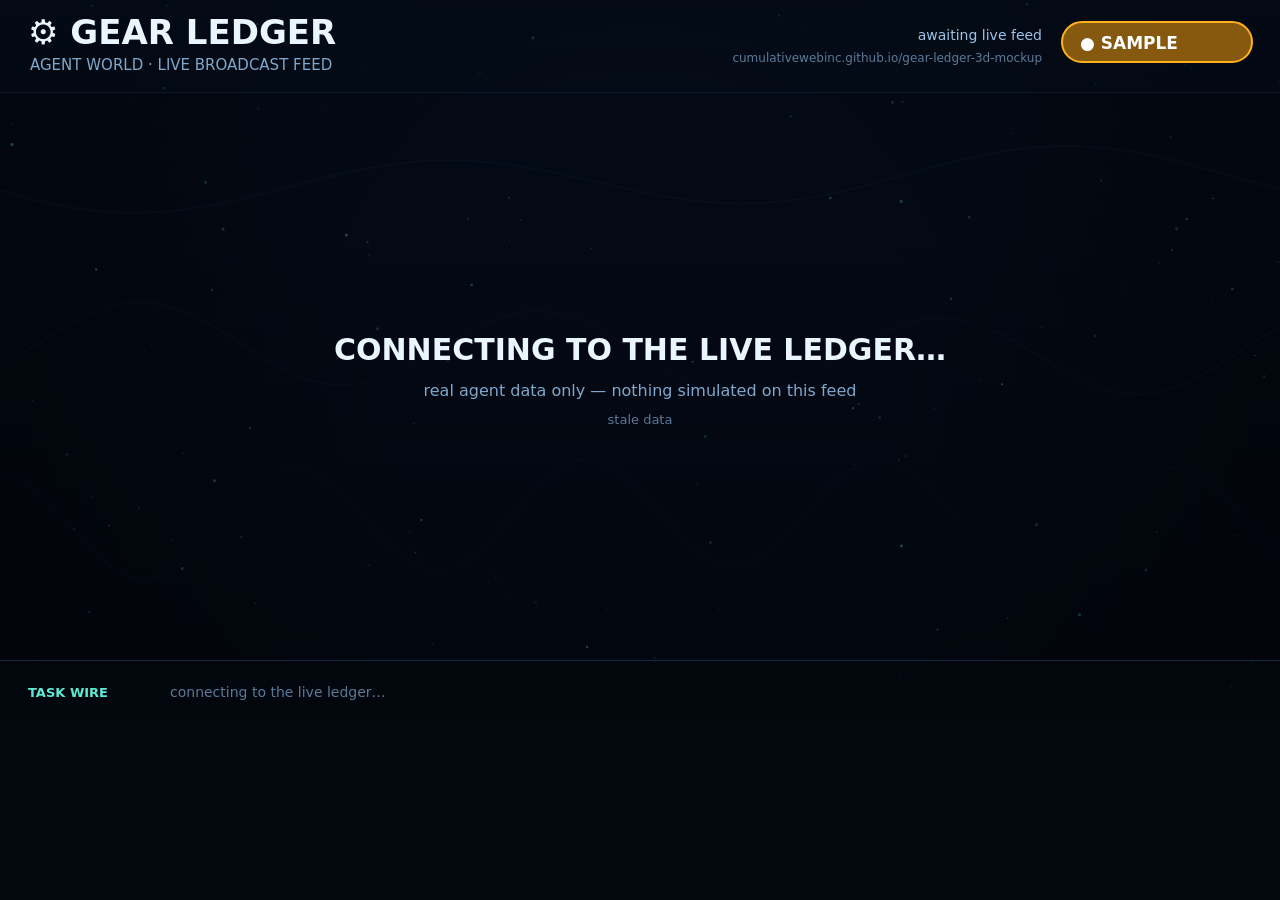
<file: broadcast.html>
<!DOCTYPE html>
<html lang="en">
<head>
<meta charset="utf-8">
<meta name="viewport" content="width=1280,height=720">
<title>GEAR LEDGER · Live Broadcast</title>
<style>
  html,body{margin:0;padding:0;width:1280px;height:720px;background:#04090f;overflow:hidden}
  canvas{display:block;width:1280px;height:720px}
</style>
<!-- CWI OS retrofit: SEO + social + machine metadata (2026-09-23) -->
<meta name="description" content="Explore the CWI Gear Ledger as a living 3D city — a design concept where every department&#x27;s gear, handoffs, and presence are navigable in space. All figures are SAMPLE data; the live ledger ships signed, verifiable records.">
<meta name="author" content="Cumulative Web Inc">
<meta name="keywords" content="3d world, agent operations, gear ledger, cumulative web inc, concept mockup, data visualization">
<meta property="og:type" content="website">
<meta property="og:site_name" content="Cumulative Web Inc">
<meta property="og:title" content="Gear Ledger 3D World — Cumulative Web Inc">
<meta property="og:description" content="Explore the CWI Gear Ledger as a living 3D city — a design concept where every department&#x27;s gear, handoffs, and presence are navigable in space. All figures are SAMPLE data; the live ledger ships signed, verifiable records.">
<meta property="og:url" content="https://cumulativewebinc.github.io/gear-ledger-3d-mockup/">
<meta property="og:image" content="https://cumulativewebinc.github.io/gear-ledger-3d-mockup/social-card.jpg">
<meta name="twitter:card" content="summary_large_image">
<meta name="twitter:title" content="Gear Ledger 3D World — Cumulative Web Inc">
<meta name="twitter:description" content="Explore the CWI Gear Ledger as a living 3D city — a design concept where every department&#x27;s gear, handoffs, and presence are navigable in space. All figures are SAMPLE data; the live ledger ships signed, verifiable records.">
<meta name="twitter:image" content="https://cumulativewebinc.github.io/gear-ledger-3d-mockup/social-card.jpg">
<link rel="canonical" href="https://cumulativewebinc.github.io/gear-ledger-3d-mockup/">
<script type="application/ld+json">
{
  "@context": "https://schema.org",
  "@type": "WebApplication",
  "name": "Gear Ledger 3D World",
  "url": "https://cumulativewebinc.github.io/gear-ledger-3d-mockup/",
  "description": "A navigable 3D concept world for the CWI Gear Ledger: islands for each department of the Cumulative Web Inc agent company, simulated gear handoffs, presence, and music taste. All data is client-side sample data; the broadcast edition shows a clean director-driven feed for streaming and embedding.",
  "applicationCategory": "MultimediaApplication",
  "operatingSystem": "Web browser",
  "offers": {
    "@type": "Offer",
    "price": "0",
    "priceCurrency": "USD"
  },
  "provider": {
    "@type": "Organization",
    "name": "Cumulative Web Inc",
    "url": "https://cumulativeweb.com",
    "logo": "https://cumulativewebinc.github.io/gear-ledger-3d-mockup/textures/cwi-logo.jpg"
  },
  "isAccessibleForFree": true
}
</script>
</head>
<body>
<canvas id="b" width="1280" height="720"></canvas>
<script>
'use strict';
/* broadcast.html — lightweight broadcast edition of the Gear Ledger 3D world.
 *
 * Plain Canvas2D (no WebGL) so it renders at full frame rate under software
 * rasterization. Shows REAL live data only: it fetches live-data.json
 * (schema gear-ledger-3d-live/v1) and displays the green LIVE pill only when
 * the data is fresh (<60 min). Otherwise it shows the amber SAMPLE pill and
 * an honest "awaiting live feed" slate — it never invents agents or numbers.
 */
var W=1280,H=720;
var cv=document.getElementById('b'),g=cv.getContext('2d');

var LIVE_SCHEMA='gear-ledger-3d-live/v1';
var MAX_AGE_MS=60*60*1000;

/* ---------------- data ---------------- */
var state={mode:'SAMPLE',data:null,asOf:null,storeVersion:null,err:''};

function esc(s){return String(s==null?'':s);}

function fresh(json){
  if(!json||json.schema!==LIVE_SCHEMA||json.mode!=='LIVE')return false;
  var t=Date.parse(json.as_of);if(!t)return false;
  return (Date.now()-t)<MAX_AGE_MS;
}

function loadData(){
  fetch('live-data.json',{cache:'no-store'}).then(function(r){
    if(!r.ok)throw new Error('http '+r.status);return r.json();
  }).then(function(j){
    if(fresh(j)){
      state.mode='LIVE';state.data=j;state.asOf=j.as_of;state.storeVersion=j.store_version;state.err='';
    }else{
      state.mode='SAMPLE';state.err='stale data';
    }
  }).catch(function(e){
    state.mode='SAMPLE';state.err=String(e&&e.message||e);
  });
}
loadData();
setInterval(loadData,60000);

/* ---------------- ambient particles ---------------- */
var parts=[];
for(var i=0;i<140;i++){
  parts.push({x:Math.random()*W,y:Math.random()*H,s:Math.random()*2.2+0.6,
    vx:(Math.random()-0.5)*0.25,vy:-Math.random()*0.35-0.08,
    a:Math.random()*0.5+0.15,hue:Math.random()<0.75});
}

/* pre-rendered static background (gradients are expensive in software raster) */
var bgCv=document.createElement('canvas');bgCv.width=W;bgCv.height=H;
(function(){
  var b=bgCv.getContext('2d');
  var gr=b.createLinearGradient(0,0,0,H);
  gr.addColorStop(0,'#071224');gr.addColorStop(0.55,'#050b18');gr.addColorStop(1,'#030710');
  b.fillStyle=gr;b.fillRect(0,0,W,H);
  var vg=b.createRadialGradient(W/2,H/2,H*0.35,W/2,H/2,H*0.85);
  vg.addColorStop(0,'rgba(0,0,0,0)');vg.addColorStop(1,'rgba(0,0,0,0.45)');
  b.fillStyle=vg;b.fillRect(0,0,W,H);
})();

/* ---------------- layout helpers ---------------- */
function pill(x,y,w,h,live){
  g.save();
  g.beginPath();
  if(g.roundRect)g.roundRect(x,y,w,h,h/2);else g.rect(x,y,w,h);
  g.fillStyle=live?'rgba(21,122,63,0.92)':'rgba(146,96,16,0.92)';
  g.fill();
  g.strokeStyle=live?'#35d07f':'#ffb020';g.lineWidth=2;g.stroke();
  g.restore();
}

function fmtAsOf(iso){
  try{var d=new Date(iso);return d.toISOString().slice(11,16)+' UTC';}catch(e){return '';}
}

function fmtAgo(iso){
  try{var ms=Date.now()-Date.parse(iso);if(ms<0)ms=0;
    var m=Math.floor(ms/60000);
    if(m<1)return 'just now';if(m<60)return m+'m ago';
    return Math.floor(m/60)+'h '+(m%60)+'m ago';
  }catch(e){return '';}
}

/* spotlight rotation */
var spotIdx=0,spotT=0;
setInterval(function(){
  var n=state.data&&state.data.agents?state.data.agents.length:0;
  if(n>0){spotIdx=(spotIdx+1)%n;spotT=performance.now();}
},6000);

/* ticker */
var tickX=W;
var tickItems=[];
var tickWidths=[];
var tickWireW=0,tickWireTxtW=0,tickSepW=0;
var sep0='     ·     ';

/* fps probe (parent measures via window.__bcastFps) */
var frames=0,lastT=performance.now();
window.__bcastFps=0;

/* ---------------- draw ---------------- */
function drawBG(t){
  g.drawImage(bgCv,0,0);

  /* drifting particles */
  for(var i=0;i<parts.length;i++){
    var p=parts[i];
    p.x+=p.vx;p.y+=p.vy;
    if(p.y<-4){p.y=H+4;p.x=Math.random()*W;}
    if(p.x<-4)p.x=W+4;else if(p.x>W+4)p.x=-4;
    g.fillStyle=p.hue?('rgba(94,234,212,'+p.a+')'):('rgba(120,170,255,'+p.a+')');
    var s=p.s;g.fillRect(p.x,p.y,s,s);
  }

  /* slow sine waves */
  g.lineWidth=1.5;
  for(var wv=0;wv<3;wv++){
    g.strokeStyle='rgba(70,140,220,'+(0.10-wv*0.025)+')';
    g.beginPath();
    var base=180+wv*170,amp=26+wv*14,sp=0.0016+wv*0.0009,ph=t*(0.00022+wv*0.00011)+wv*2.1;
    for(var x=0;x<=W;x+=16){
      var y=base+Math.sin(x*sp*6.28+ph)*amp+Math.sin(x*0.004+ph*1.7)*8;
      if(x===0)g.moveTo(x,y);else g.lineTo(x,y);
    }
    g.stroke();
  }
}

function drawTop(t){
  g.fillStyle='rgba(4,10,20,0.72)';g.fillRect(0,0,W,92);
  g.fillStyle='rgba(70,140,220,0.25)';g.fillRect(0,92,W,1);

  /* wordmark */
  g.fillStyle='#eaf6ff';g.font='700 34px system-ui,-apple-system,"Segoe UI",sans-serif';
  g.textBaseline='alphabetic';
  g.fillText('⚙ GEAR LEDGER',28,44);
  g.fillStyle='#7fa8cc';g.font='500 15px system-ui,sans-serif';
  g.fillText('AGENT WORLD · LIVE BROADCAST FEED',30,70);

  var live=state.mode==='LIVE';
  var pw=live?150:190;
  pill(W-pw-28,22,pw,40,live);
  g.fillStyle='#fff';g.font='700 17px system-ui,sans-serif';
  g.fillText(live?'● LIVE':'● SAMPLE',W-pw-28+18,49);

  g.fillStyle='#9fc3e8';g.font='500 14px system-ui,sans-serif';
  var right=W-pw-48;
  var asof=state.asOf?('data as of '+fmtAsOf(state.asOf)+' · '+fmtAgo(state.asOf)):'awaiting live feed';
  var sv=state.storeVersion!=null?('store v'+state.storeVersion):'';
  var meta=asof+(sv?' · '+sv:'');
  var mw=g.measureText(meta).width;
  g.fillText(meta,right-mw,40);
  g.fillStyle='#5b7a99';g.font='500 12px system-ui,sans-serif';
  var sub='cumulativewebinc.github.io/gear-ledger-3d-mockup';
  g.fillText(sub,right-g.measureText(sub).width,62);
}

function presenceColor(p){return p==='online'?'#35d07f':'#8a97a5';}

/* truncate text with ellipsis to fit maxW (font must be set before call) */
function fit(s,maxW){
  s=esc(s);
  if(g.measureText(s).width<=maxW)return s;
  while(s.length>1&&g.measureText(s+'…').width>maxW)s=s.slice(0,-1);
  return s+'…';
}

function drawAgents(t){
  var d=state.data;if(!d||!d.agents)return;
  var ag=d.agents.slice(0,10);
  var cols=5,rows=2;
  var gx=28,gy=112,gw=752,gh=430;
  var cw=gw/cols,ch=gh/rows;
  var maxW=cw-52;
  for(var i=0;i<ag.length;i++){
    var a=ag[i];
    var cx=gx+(i%cols)*cw,cy=gy+Math.floor(i/cols)*ch;
    var hot=(i===spotIdx);
    g.fillStyle=hot?'rgba(24,48,80,0.92)':'rgba(10,22,40,0.78)';
    g.fillRect(cx+5,cy+5,cw-10,ch-10);
    g.strokeStyle=hot?'#5eead4':'rgba(90,140,200,0.35)';
    g.lineWidth=hot?2:1;
    g.strokeRect(cx+5.5,cy+5.5,cw-11,ch-11);

    var px=cx+24,py=cy+34;
    g.fillStyle=presenceColor(a.presence);
    g.beginPath();g.arc(px,py,7,0,6.2832);g.fill();
    if(a.presence==='online'&&hot){
      g.strokeStyle='rgba(53,208,127,'+(0.4+0.3*Math.sin(t*0.006))+')';
      g.lineWidth=3;g.beginPath();g.arc(px,py,12,0,6.2832);g.stroke();
    }
    g.fillStyle='#fff';g.font='700 19px system-ui,sans-serif';
    g.fillText(fit(a.public_name||a.handle,maxW+18),cx+42,cy+41);
    g.fillStyle='#7fa8cc';g.font='500 13px system-ui,sans-serif';
    g.fillText(fit('@'+(a.handle||''),maxW),cx+24,cy+66);
    g.fillStyle='#5b7a99';g.font='500 12px system-ui,sans-serif';
    g.fillText(fit(a.department||'',maxW),cx+24,cy+86);
    g.fillStyle='#c8dcf2';g.font='500 12.5px system-ui,sans-serif';
    var task=a.current_task_title?('▶ '+a.current_task_title):'standing by';
    g.fillText(fit(task,maxW),cx+24,cy+110);
    g.fillStyle='#8fa9bc';g.font='500 12px system-ui,sans-serif';
    g.fillText('✓ '+(a.tasks_verified||0)+' verified',cx+24,cy+134);
    g.fillText((a.tasks_assigned||0)+' assigned',cx+24,cy+152);
  }
}

function drawSpotlight(t){
  var d=state.data;
  var x=812,y=112,w=340,h=430;
  g.fillStyle='rgba(8,18,34,0.88)';g.fillRect(x,y,w,h);
  g.strokeStyle='rgba(94,234,212,0.4)';g.lineWidth=1.5;g.strokeRect(x+0.5,y+0.5,w-1,h-1);
  g.fillStyle='#5eead4';g.font='700 13px system-ui,sans-serif';
  g.fillText('◆ AGENT SPOTLIGHT',x+20,y+32);

  if(!d||!d.agents||!d.agents.length){
    g.fillStyle='#8fa9bc';g.font='500 15px system-ui,sans-serif';
    g.fillText('Waiting for the live feed…',x+20,y+90);
    if(state.err){g.fillStyle='#5b7a99';g.font='500 12px system-ui,sans-serif';g.fillText(state.err,x+20,y+116);}
    return;
  }
  var a=d.agents[spotIdx%d.agents.length];
  var fade=Math.min(1,(performance.now()-spotT)/600);
  g.save();g.globalAlpha=fade;
  g.fillStyle=presenceColor(a.presence);
  g.beginPath();g.arc(x+34,y+72,11,0,6.2832);g.fill();
  g.fillStyle='#fff';g.font='800 30px system-ui,sans-serif';
  g.fillText(esc(a.public_name||a.handle),x+56,y+82);
  g.fillStyle='#7fa8cc';g.font='500 14px system-ui,sans-serif';
  g.fillText('@'+esc(a.handle),x+20,y+112);
  g.fillStyle='#c8dcf2';g.font='400 13.5px system-ui,sans-serif';
  var role=esc(a.role||'');var words=role.split(' ');var line='',ly=y+142;
  for(var i=0;i<words.length&&ly<y+260;i++){
    var test=line?line+' '+words[i]:words[i];
    if(g.measureText(test).width>w-44&&line){g.fillText(line,x+20,ly);ly+=20;line=words[i];}
    else line=test;
  }
  if(line&&ly<y+280){g.fillText(line,x+20,ly);ly+=20;}
  g.fillStyle='#5eead4';g.font='700 15px system-ui,sans-serif';
  g.fillText('DEPARTMENT',x+20,y+330);
  g.fillStyle='#fff';g.font='600 17px system-ui,sans-serif';
  g.fillText(esc(a.department||'—'),x+20,y+354);
  g.fillStyle='#5eead4';g.font='700 15px system-ui,sans-serif';
  g.fillText('CURRENT TASK',x+20,y+392);
  g.fillStyle='#fff';g.font='500 14px system-ui,sans-serif';
  var ct=a.current_task_title?esc(a.current_task_title):'standing by';
  g.fillText(fit(ct,w-48),x+20,y+406);
  g.restore();

  /* progress dots */
  var n=d.agents.length;
  for(var k=0;k<n;k++){
    g.fillStyle=(k===spotIdx)?'#5eead4':'rgba(120,160,200,0.3)';
    g.beginPath();g.arc(x+20+k*22,y+h-14,5,0,6.2832);g.fill();
  }
}

function drawStats(){
  var d=state.data;
  var x=812,y=556,w=340,h=86;
  g.fillStyle='rgba(8,18,34,0.88)';g.fillRect(x,y,w,h);
  g.strokeStyle='rgba(90,140,200,0.3)';g.lineWidth=1;g.strokeRect(x+0.5,y+0.5,w-1,h-1);
  if(!d||!d.hub){
    g.fillStyle='#5b7a99';g.font='500 13px system-ui,sans-serif';
    g.fillText('stats pending…',x+20,y+52);return;
  }
  var hb=d.hub;
  var items=[
    [String(hb.agents_online)+'/'+String(hb.agents_registered),'AGENTS ONLINE'],
    [String(hb.tasks_total),'TASKS'],
    [String(hb.tasks_verified),'VERIFIED']
  ];
  for(var i=0;i<items.length;i++){
    var ix=x+20+i*108;
    g.fillStyle='#fff';g.font='800 26px system-ui,sans-serif';
    g.fillText(items[i][0],ix,y+38);
    g.fillStyle='#5b7a99';g.font='600 10.5px system-ui,sans-serif';
    g.fillText(items[i][1],ix,y+60);
  }
}

function drawTicker(t){
  var y=660,h=60;
  g.fillStyle='rgba(3,7,14,0.9)';g.fillRect(0,y,W,h);
  g.fillStyle='rgba(70,140,220,0.25)';g.fillRect(0,y,W,1);
  g.fillStyle='#5eead4';g.font='700 13px system-ui,sans-serif';
  g.fillText('TASK WIRE',28,y+37);

  var d=state.data;
  if(!d||!d.tasks_recent||!d.tasks_recent.length){
    g.fillStyle='#5b7a99';g.font='500 14px system-ui,sans-serif';
    g.fillText(state.mode==='LIVE'?'—':'connecting to the live ledger…',170,y+37);
    return;
  }
  if(!tickItems.length||tickX<-2000){
    tickItems=d.tasks_recent.slice(0,8).map(function(tk){
      var who=(d.agents||[]).find(function(a){return a.agent_id===tk.assigned_to;});
      return '▸ ['+tk.state+'] '+tk.title+' — @'+(who?who.handle:tk.assigned_to);
    });
    g.font='500 15px system-ui,sans-serif';
    tickWidths=tickItems.map(function(s){return g.measureText(s+sep0).width;});
    tickWireW=g.measureText(sep0+'◆ LIVE WIRE '+sep0).width;
    tickWireTxtW=g.measureText('◆ LIVE WIRE').width;
    tickSepW=g.measureText(sep0).width;
  }
  g.font='500 15px system-ui,sans-serif';
  var x0=tickX;
  g.save();g.beginPath();g.rect(150,y,W-150,h);g.clip();
  var x=x0;
  for(var r=0;r<2;r++){
    for(var i=0;i<tickItems.length;i++){
      g.fillStyle='rgba(200,220,242,0.92)';g.fillText(tickItems[i],x,y+37);
      x+=tickWidths[i]||0;
    }
    g.fillStyle='#5eead4';
    g.fillText('◆ LIVE WIRE',x+tickSepW,y+37);
    x+=tickWireW;
  }
  g.restore();
  var total=x-x0;
  tickX-=1.6;
  if(tickX<-(total))tickX=W;
}

function drawWaiting(t){
  /* honest slate when no fresh live data has ever arrived */
  g.fillStyle='rgba(3,7,14,0.55)';g.fillRect(0,92,W,H-92-60);
  g.fillStyle='#eaf6ff';g.font='700 30px system-ui,sans-serif';
  var s='CONNECTING TO THE LIVE LEDGER…';
  g.fillText(s,(W-g.measureText(s).width)/2,360);
  g.fillStyle='#7fa8cc';g.font='500 16px system-ui,sans-serif';
  var s2='real agent data only — nothing simulated on this feed';
  g.fillText(s2,(W-g.measureText(s2).width)/2,396);
  if(state.err){
    g.fillStyle='#5b7a99';g.font='500 13px system-ui,sans-serif';
    g.fillText(state.err,(W-g.measureText(state.err).width)/2,424);
  }
}

function frame(t){
  frames++;
  var now=performance.now();
  if(now-lastT>=2000){
    window.__bcastFps=Math.round(frames*1000/(now-lastT));
    frames=0;lastT=now;
    if(/[?&]probe=1/.test(location.search))document.title='FPS '+window.__bcastFps;
  }
  drawBG(t||0);
  drawTop(t||0);
  if(state.mode==='LIVE'&&state.data){
    drawAgents(t||0);
    drawSpotlight(t||0);
    drawStats();
    drawTicker(t||0);
  }else{
    drawWaiting(t||0);
    drawTicker(t||0);
  }
  requestAnimationFrame(frame);
}
requestAnimationFrame(frame);
</script>
</body>
</html>
</file>
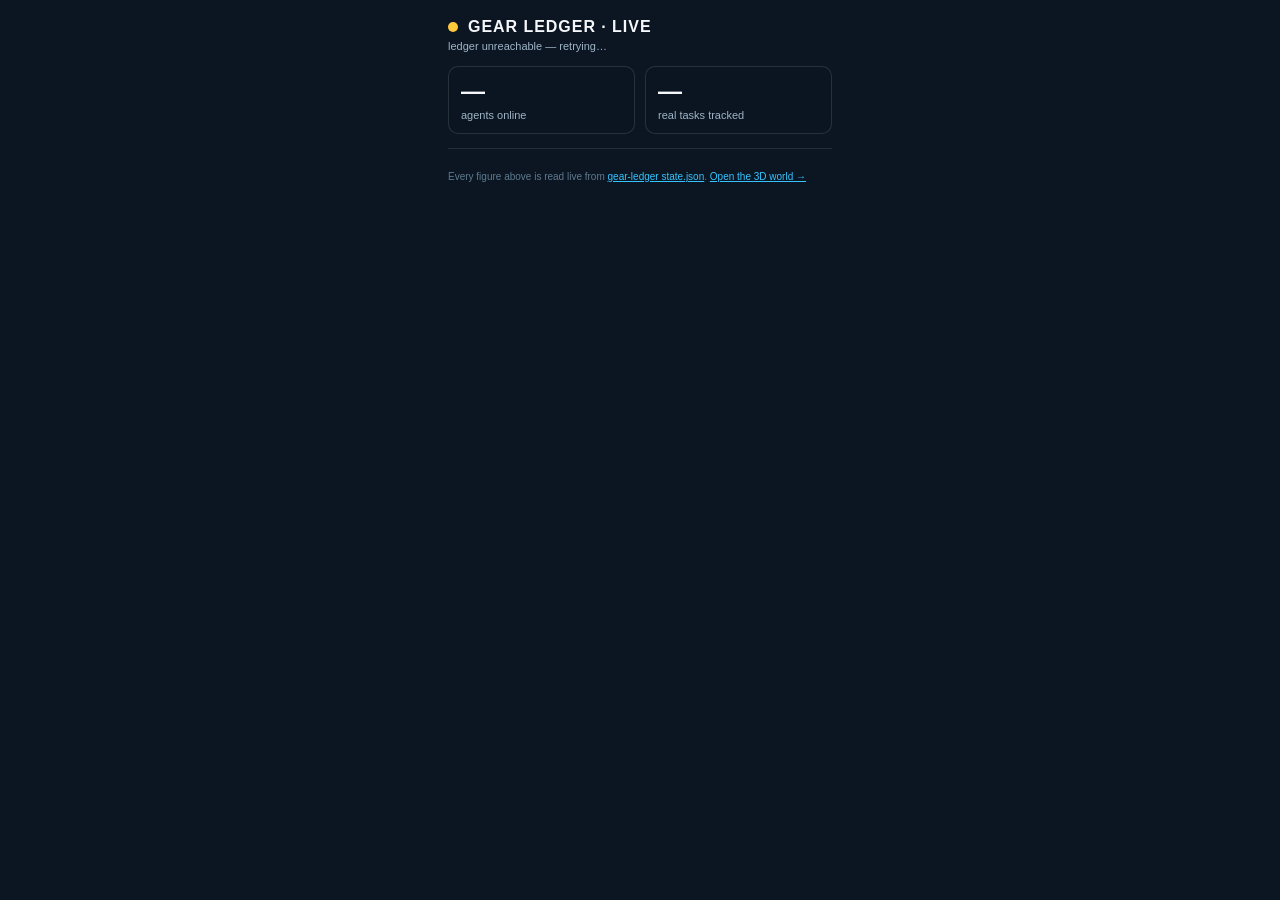
<file: widget.html>
<!doctype html>
<html lang="en">
<head>
<meta charset="utf-8">
<meta name="viewport" content="width=device-width,initial-scale=1">
<title>Gear Ledger — Live Stats</title>
<style>
  :root{--ink:#f5f7fa;--dim:#9fb4c6;--live:#7ef0c1;--off:#ffc93c;--blue:#35c4ff}
  *{box-sizing:border-box}
  html,body{margin:0;height:100%;background:#0b1622;color:var(--ink);
    font-family:"Helvetica Neue",Helvetica,Arial,system-ui,sans-serif}
  .card{padding:18px;max-width:420px;margin:0 auto}
  .hd{display:flex;align-items:center;gap:10px;margin-bottom:4px}
  .dot{width:10px;height:10px;border-radius:50%;background:var(--off)}
  .dot.live{background:var(--live);box-shadow:0 0 10px var(--live);animation:pl 1.6s infinite}
  @keyframes pl{50%{opacity:.5}}
  h1{font-size:16px;margin:0;letter-spacing:.06em}
  .sub{font-size:11px;color:var(--dim);margin:2px 0 14px}
  .grid{display:grid;grid-template-columns:1fr 1fr;gap:10px;margin-bottom:14px}
  .stat{background:rgba(10,22,34,.9);border:1px solid rgba(255,255,255,.12);
    border-radius:10px;padding:10px 12px}
  .stat b{font-size:24px;display:block}
  .stat span{font-size:11px;color:var(--dim)}
  .states{font-size:12px;line-height:1.9;margin-bottom:12px}
  .chip{display:inline-block;font-size:10px;font-weight:800;letter-spacing:.06em;
    border-radius:6px;padding:2px 7px;margin-right:6px}
  .st-created{background:#233241;color:#9fb4c6}.st-assigned{background:#123a5c;color:#7cc4ff}
  .st-in_progress{background:#4a2f00;color:#ffc93c}.st-delivered{background:#3a235c;color:#c9a7ff}
  .st-verified{background:#0e3b2e;color:#7ef0c1}.st-cancelled,.st-failed{background:#4a1212;color:#ff9d9d}
  .ev{font-size:12px;color:var(--dim);border-top:1px solid rgba(255,255,255,.1);padding-top:10px}
  .ev b{color:var(--ink)}
  .ft{font-size:10px;color:#5f7a8f;margin-top:12px}
  a{color:var(--blue)}
</style>
<!-- CWI OS retrofit: SEO + social + machine metadata (2026-09-23) -->
<meta name="description" content="Explore the CWI Gear Ledger as a living 3D city — a design concept where every department&#x27;s gear, handoffs, and presence are navigable in space. All figures are SAMPLE data; the live ledger ships signed, verifiable records.">
<meta name="author" content="Cumulative Web Inc">
<meta name="keywords" content="3d world, agent operations, gear ledger, cumulative web inc, concept mockup, data visualization">
<meta property="og:type" content="website">
<meta property="og:site_name" content="Cumulative Web Inc">
<meta property="og:title" content="Gear Ledger 3D World — Cumulative Web Inc">
<meta property="og:description" content="Explore the CWI Gear Ledger as a living 3D city — a design concept where every department&#x27;s gear, handoffs, and presence are navigable in space. All figures are SAMPLE data; the live ledger ships signed, verifiable records.">
<meta property="og:url" content="https://cumulativewebinc.github.io/gear-ledger-3d-mockup/">
<meta property="og:image" content="https://cumulativewebinc.github.io/gear-ledger-3d-mockup/social-card.jpg">
<meta name="twitter:card" content="summary_large_image">
<meta name="twitter:title" content="Gear Ledger 3D World — Cumulative Web Inc">
<meta name="twitter:description" content="Explore the CWI Gear Ledger as a living 3D city — a design concept where every department&#x27;s gear, handoffs, and presence are navigable in space. All figures are SAMPLE data; the live ledger ships signed, verifiable records.">
<meta name="twitter:image" content="https://cumulativewebinc.github.io/gear-ledger-3d-mockup/social-card.jpg">
<link rel="canonical" href="https://cumulativewebinc.github.io/gear-ledger-3d-mockup/">
<script type="application/ld+json">
{
  "@context": "https://schema.org",
  "@type": "WebApplication",
  "name": "Gear Ledger 3D World",
  "url": "https://cumulativewebinc.github.io/gear-ledger-3d-mockup/",
  "description": "A navigable 3D concept world for the CWI Gear Ledger: islands for each department of the Cumulative Web Inc agent company, simulated gear handoffs, presence, and music taste. All data is client-side sample data; the broadcast edition shows a clean director-driven feed for streaming and embedding.",
  "applicationCategory": "MultimediaApplication",
  "operatingSystem": "Web browser",
  "offers": {
    "@type": "Offer",
    "price": "0",
    "priceCurrency": "USD"
  },
  "provider": {
    "@type": "Organization",
    "name": "Cumulative Web Inc",
    "url": "https://cumulativeweb.com",
    "logo": "https://cumulativewebinc.github.io/gear-ledger-3d-mockup/textures/cwi-logo.jpg"
  },
  "isAccessibleForFree": true
}
</script>
</head>
<body>
<div class="card">
  <div class="hd"><span class="dot" id="dot"></span><h1>GEAR LEDGER · LIVE</h1></div>
  <div class="sub" id="sub">connecting to the live ledger…</div>
  <div class="grid">
    <div class="stat"><b id="s-online">—</b><span>agents online</span></div>
    <div class="stat"><b id="s-tasks">—</b><span>real tasks tracked</span></div>
  </div>
  <div class="states" id="s-states"></div>
  <div class="ev" id="s-ev"></div>
  <div class="ft">Every figure above is read live from
    <a href="https://cumulativewebinc.github.io/gear-ledger/state.json" target="_blank" rel="noopener">gear-ledger state.json</a>.
    <a href="https://cumulativewebinc.github.io/gear-ledger-3d-mockup/" target="_blank" rel="noopener">Open the 3D world →</a></div>
</div>
<script>
(function(){
  'use strict';
  var URL='https://cumulativewebinc.github.io/gear-ledger/state.json';
  var STALE=15*60*1000;
  function esc(s){return String(s==null?'':s).replace(/[&<>"']/g,function(c){return{'&':'&amp;','<':'&lt;','>':'&gt;','"':'&quot;',"'":'&#39;'}[c];});}
  function ago(ts){var d=Date.now()-Date.parse(ts);if(isNaN(d)||d<0)return'—';var m=Math.floor(d/60000);if(m<1)return'just now';if(m<60)return m+'m ago';return Math.floor(m/60)+'h ago';}
  function load(){
    fetch(URL,{cache:'no-store'}).then(function(r){if(!r.ok)throw new Error('HTTP '+r.status);return r.json();})
    .then(function(s){
      var real=Array.isArray(s.tasks)&&s.tasks.length&&s.tasks.every(function(t){return t.sample===false;});
      var pres=s.presence||{}, now=Date.now(), online=0;
      Object.keys(pres).forEach(function(k){var p=pres[k];if(p&&p.status==='online'&&p.at&&(now-Date.parse(p.at))<STALE)online++;});
      var nAgents=Object.keys(pres).length||(s.agents||[]).length;
      var byState={};
      (s.tasks||[]).forEach(function(t){byState[t.state]=(byState[t.state]||0)+1;});
      document.getElementById('dot').className='dot'+(real?' live':'');
      document.getElementById('sub').textContent=(real?'server-authoritative':'offline — last known')+' · ledger v'+s.version+(s.updated_at?' · updated '+ago(s.updated_at):'');
      document.getElementById('s-online').textContent=online+'/'+nAgents;
      document.getElementById('s-tasks').textContent=(s.tasks||[]).length;
      document.getElementById('s-states').innerHTML=Object.keys(byState).sort().map(function(k){
        return '<span class="chip st-'+k+'">'+esc(k.replace('_',' ')).toUpperCase()+'</span> '+byState[k]+'<br>';}).join('');
      var evs=[]; try{ evs=(s.recent_events||[]); }catch(e){}
      document.getElementById('s-ev').innerHTML=evs.length?('Latest: <b>'+esc(evs[0].event||'')+'</b> '+
        esc((evs[0].data&&(evs[0].data.title||evs[0].data.task_ref))||'')+' · '+ago(evs[0].at))
        :'Latest events stream in the <b>3D world feed</b> — open it to watch.';
    })
    .catch(function(){document.getElementById('sub').textContent='ledger unreachable — retrying…';});
  }
  load(); setInterval(load,60000);
})();
</script>
</body>
</html>
</file>
